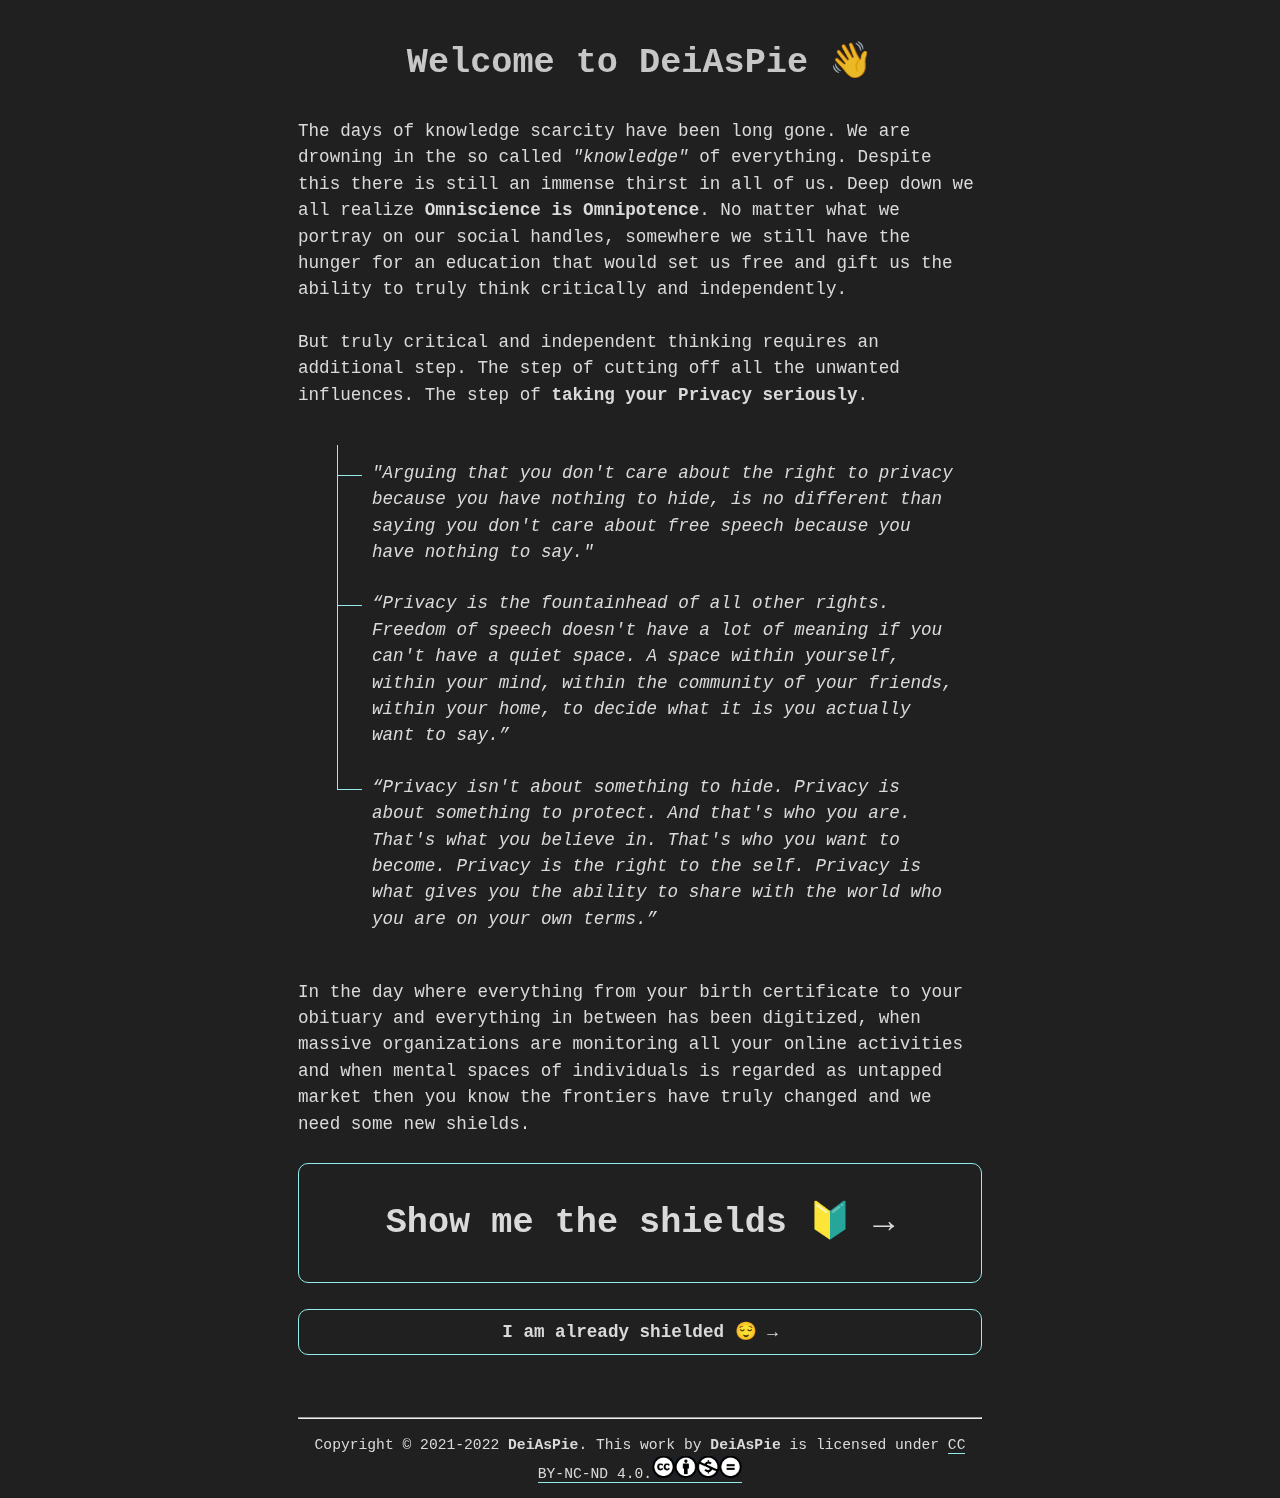
<file: index.html>
<!DOCTYPE html>
<!-- Copyright © 2021-2022 DeiAsPie. This work by DeiAsPie is licensed under CC BY-NC-ND 4.0. -->

<html lang=en>

    <head>
        <title>DeiAsPie</title>
        <meta charset="utf-8">
        <meta name="license" content="https://www.gnu.org/licenses/agpl-3.0.html">
        <meta name="viewport" content="width=device-width, initial-scale=1">
        <meta http-equiv="X-UA-Compatible" content="IE=edge">
        <link rel="stylesheet" type="text/css" href="styles.css">
        <link rel="alternate" type="application/rss+xml" title="RSS Feed" href="https://deiaspie.github.io/feed.rss">
    </head>

<body>
    
	<header class="top center sticker glassy">
    	<h1>Welcome to DeiAsPie 👋</h1>
    </header>
    
	The days of knowledge scarcity have been long gone. We are drowning in the so called <em>"knowledge"</em> of everything. Despite this there is still an immense thirst in all of us. Deep down we all realize <strong>Omniscience is Omnipotence</strong>. No matter what we portray on our social handles, somewhere we still have the hunger for an education that would set us free and gift us the ability to truly think critically and independently.
	
	<br><br>

	But truly critical and independent thinking requires an additional step. The step of cutting off all the unwanted influences. The step of <strong>taking your Privacy seriously</strong>.
	
	<section class="tree">
        <ul>
            <em>
                <li>
                    "Arguing that you don't care about the right to privacy because you have nothing to hide, is no different than saying you don't care about free speech because you have nothing to say."
                </li>
                <li>
                     “Privacy is the fountainhead of all other rights. Freedom of speech doesn't have a lot of meaning if you can't have a quiet space. A space within yourself, within your mind, within the community of your friends, within your home, to decide what it is you actually want to say.”
                </li>
                <li>
                    “Privacy isn't about something to hide. Privacy is about something to protect. And that's who you are. That's what you believe in. That's who you want to become. Privacy is the right to the self. Privacy is what gives you the ability to share with the world who you are on your own terms.”
                </li>    
            </em>
        </ul>
    </section>
	
	In the day where everything from your birth certificate to your obituary and everything in between has been digitized, when massive organizations are monitoring all your online activities and when mental spaces of individuals is regarded as untapped market then you know the frontiers have truly changed and we need some new shields.
	
	<br><br>

	<section class="center button">
			<h1>
				<a href="privacy-recommendations.html">Show me the shields 🔰 →</a>
			</h1>
	</section>

	<br>

	<section class="center button">
		<a href="catalog.html"><strong>I am already shielded 😌 →</strong></a>
	</section>
	
	<br><br>
	
    <hr>

	<footer class="bottom center">
        <small>
			<p>Copyright © 2021-2022 <strong>DeiAsPie</strong>. This work by <strong>DeiAsPie</strong> is licensed under <a href="http://creativecommons.org/licenses/by-nc-nd/4.0/?ref=chooser-v1" target="_blank">CC BY-NC-ND 4.0.<img class="small-icon" src="./resources/CC BY-NC-ND 4.0.png"></a></p>
		</small>
	</footer>

</body>

</html>
</file>
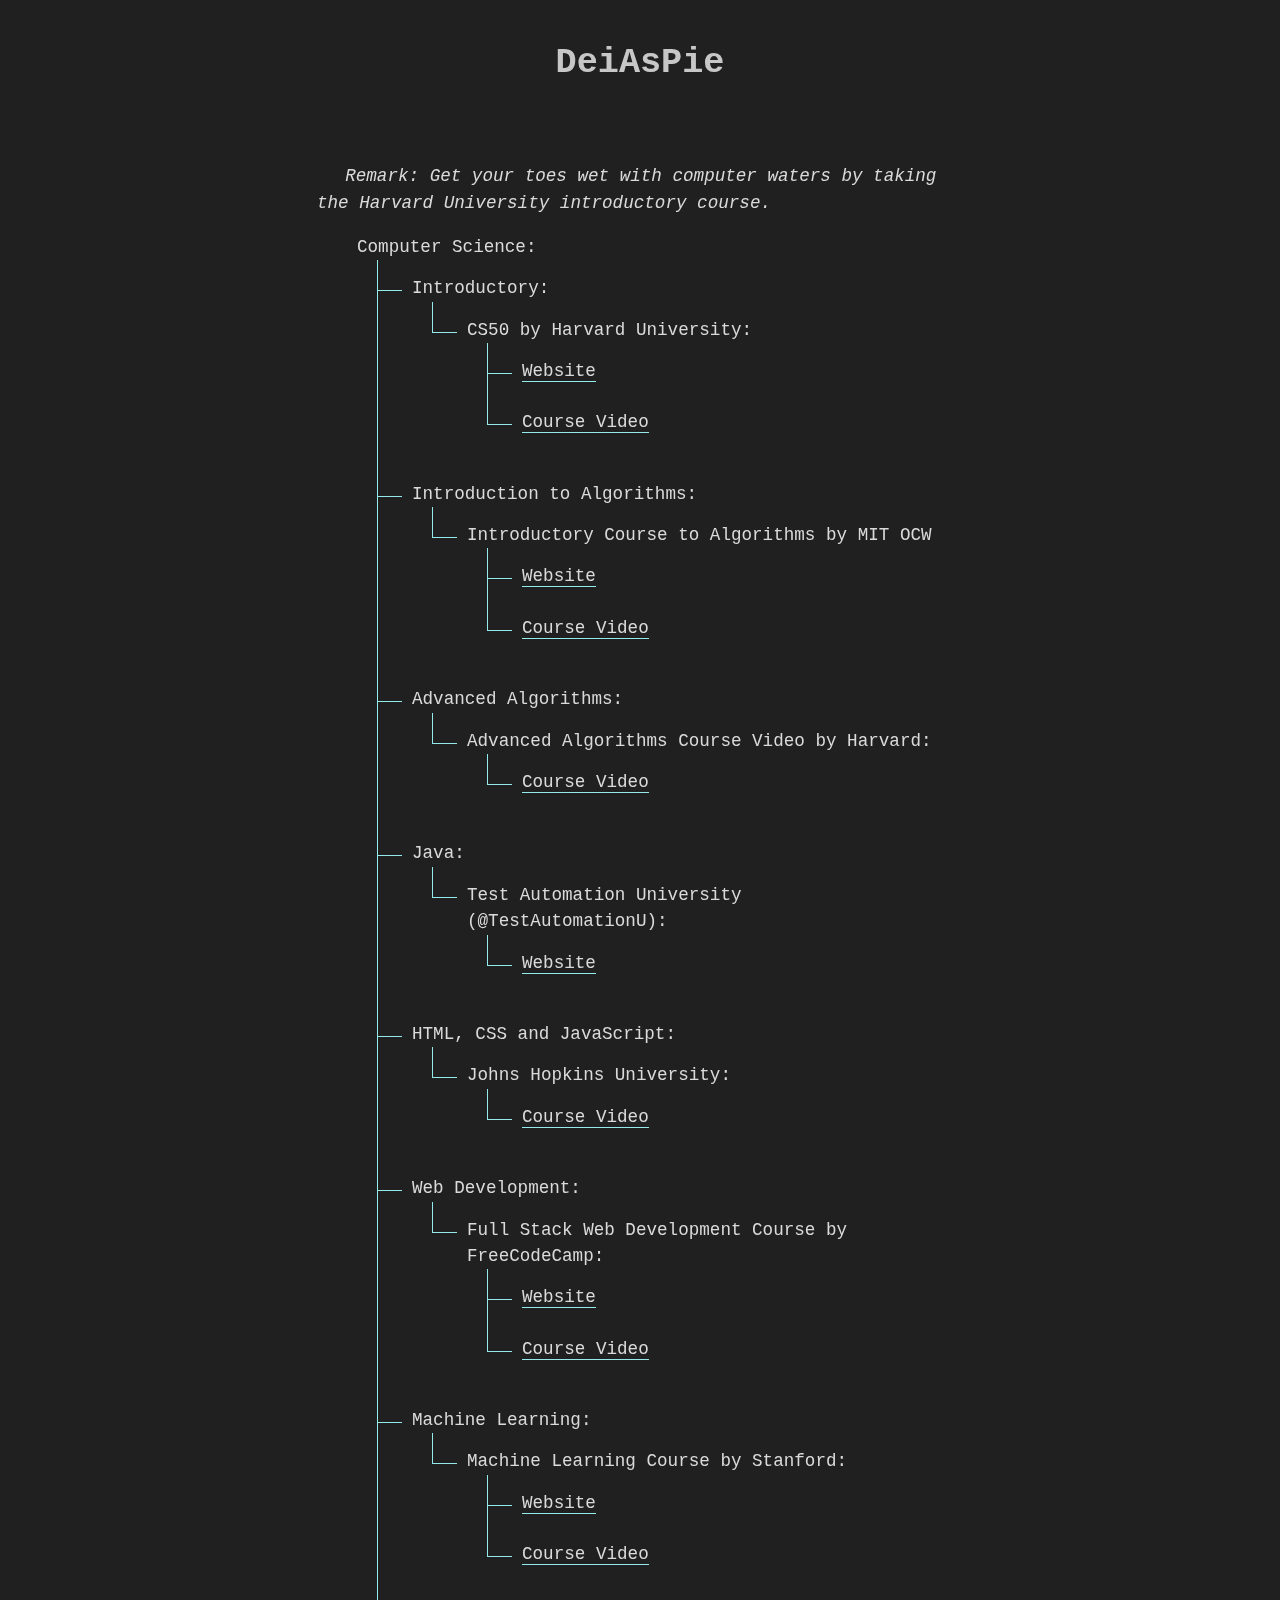
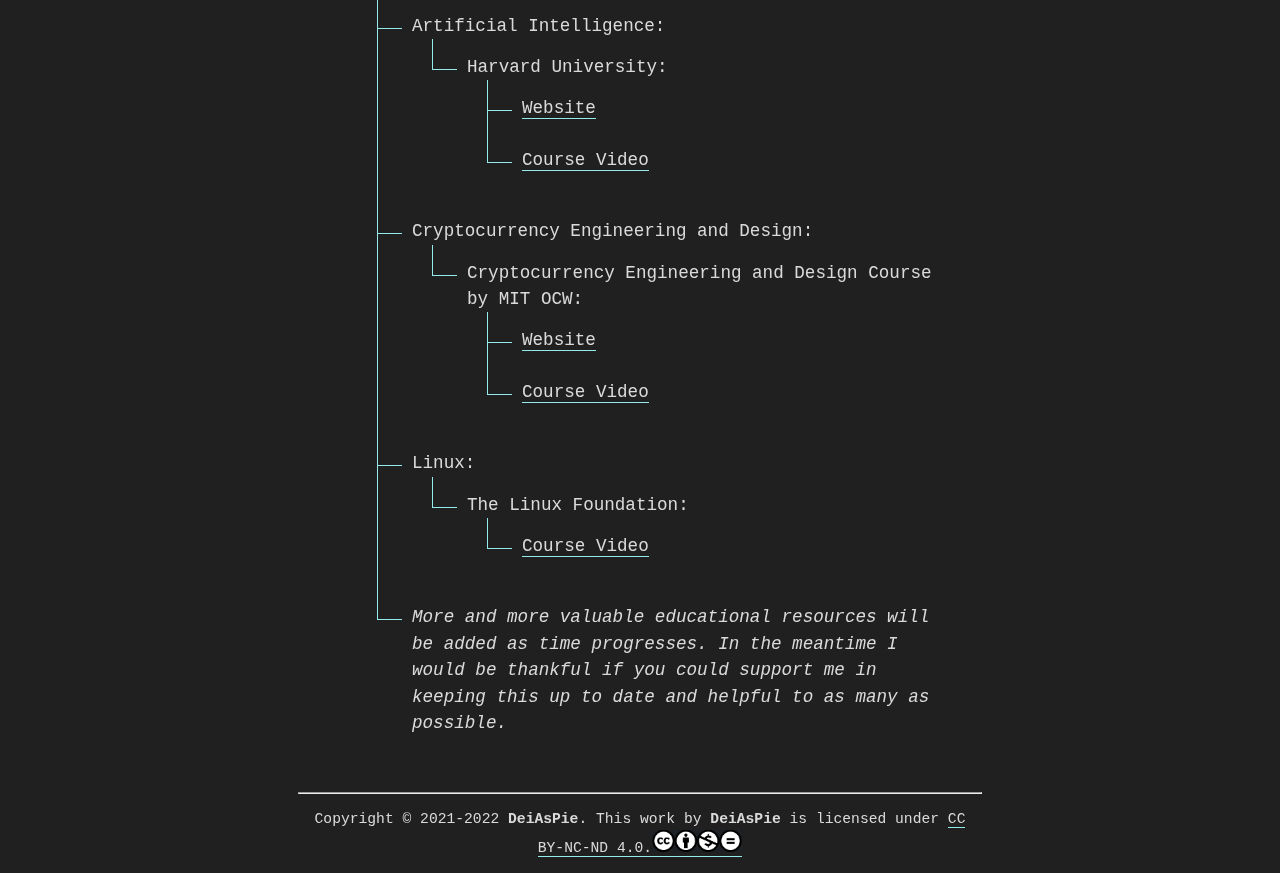
<file: catalog.html>
<!DOCTYPE html>
<!-- Copyright © 2021-2022 DeiAsPie. This work by DeiAsPie is licensed under CC BY-NC-ND 4.0. -->

<html lang="en">

    <head>
        <title>DeiAsPie</title>
        <meta charset="utf-8">
        <meta name="license" content="https://www.gnu.org/licenses/agpl-3.0.html">
        <meta name="viewport" content="width=device-width, initial-scale=1">
        <meta http-equiv="X-UA-Compatible" content="IE=edge">
        <link rel="stylesheet" type="text/css" href="styles.css">
        <link rel="alternate" type="application/rss+xml" title="RSS Feed" href="https://deiaspie.github.io/feed.rss">
    </head>

<body>

    <header class="top center sticker glassy">
        <h1>
            DeiAsPie
        </h1>
    </header>
        
    <br>

    <section class="tree">
        &emsp;
            <em>
                Remark: Get your toes wet with computer waters by taking the Harvard University introductory course.
            </em>
        <br>
        <ul>
            Computer Science:
            <ul>
                <li> Introductory:
                    <ul>
                        <li> CS50 by Harvard University:
                            <ul>
                                <li>
                                    <a href="https://cs50.harvard.edu/x/"> Website </a>
                                </li>
                                <li>
                                    <a href="https://redirect.invidious.io/watch?v=YoXxevp1WRQ&list=PLhQjrBD2T382_R182iC2gNZI9HzWFMC_8">Course Video</a>
                                </li>
                            </ul>
                        </li>
                    </ul> 
                </li>
                <li> Introduction to Algorithms:
                    <ul>
                        <li> Introductory Course to Algorithms by MIT OCW
                            <ul>
                                <li>
                                    <a href="https://ocw.mit.edu/courses/electrical-engineering-and-computer-science/6-006-introduction-to-algorithms-fall-2011/"> Website </a>
                                </li>
                                <li>
                                    <a href=https://redirect.invidious.io/playlist?list=PLUl4u3cNGP61Oq3tWYp6V_F-5jb5L2iHb /> Course Video </a>
                                </li>
                            </ul>
                        </li>
                    </ul>
                </li>
                <li> Advanced Algorithms:
                    <ul>
                        <li> Advanced Algorithms Course Video by Harvard:
                            <ul>
                                <li>
                                    <a href= https://redirect.invidious.io/playlist?list=PL2SOU6wwxB0uP4rJgf5ayhHWgw7akUWSf > Course Video </a>
                                </li>
                            </ul>
                        </li>
                    </ul> 
                </li>
                <li> Java:
                    <ul>
                        <li> Test Automation University (@TestAutomationU):
                            <ul>
                                <li>
                                    <a href="https://testautomationu.applitools.com/java-programming-course/"> Website </a>
                                </li>
                            </ul>
                        </li>
                    </ul> 
                </li>
                <li> HTML, CSS and JavaScript:
                    <ul>
                        <li> Johns Hopkins University:
                            <ul>
                                <li>
                                    <a href="https://www.coursera.org/learn/html-css-javascript-for-web-developers">Course Video</a>
                                </li>
                            </ul>
                        </li>
                    </ul> 
                </li>
                <li> Web Development:
                    <ul>
                        <li> Full Stack Web Development Course by FreeCodeCamp:
                            <ul>
                                <li>
                                    <a href="https://www.freecodecamp.org/news/become-a-full-stack-developer-with-svelte/"> Website </a>
                                </li>
                                <li>
                                    <a href="https://redirect.invidious.io/watch?v=OUzaUJ3gEug">Course Video</a>
                                </li>
                            </ul>
                        </li>
                    </ul> 
                </li>
                <li> Machine Learning:
                    <ul>
                        <li> Machine Learning Course by Stanford:
                            <ul>
                                <li>
                                    <a href="https://cs229.stanford.edu/syllabus-autumn2018.html"> Website </a>
                                </li>
                                <li>
                                    <a href="https://redirect.invidious.io/playlist?list=PLoROMvodv4rMiGQp3WXShtMGgzqpfVfbU">Course Video</a>
                                </li>
                            </ul>
                        </li>
                    </ul> 
                </li>
                <li> Artificial Intelligence:
                    <ul>
                        <li> Harvard University:
                            <ul>
                                <li>
                                    <a href="https://online-learning.harvard.edu/course/cs50s-introduction-artificial-intelligence-python"> Website </a>
                                </li>
                                <li>
                                    <a href="https://www.edx.org/course/cs50s-introduction-to-artificial-intelligence-with-python">Course Video</a>
                                </li>
                            </ul>
                        </li>
                    </ul> 
                </li>   
                <li> Cryptocurrency Engineering and Design:
                    <ul>
                        <li> Cryptocurrency Engineering and Design Course by MIT OCW:
                            <ul>
                                <li>
                                    <a href="https://ocw.mit.edu/courses/media-arts-and-sciences/mas-s62-cryptocurrency-engineering-and-design-spring-2018/"> Website </a>
                                </li>
                                <li>
                                    <a href="https://redirect.invidious.io/playlist?list=PLUl4u3cNGP61KHzhg3JIJdK08JLSlcLId">Course Video</a>
                                </li>
                            </ul>
                        </li>
                    </ul> 
                </li>
                <li> Linux:
                    <ul>
                        <li> The Linux Foundation:
                            <ul>
                                <li>
                                    <a href="https://www.edx.org/course/introduction-to-linux">Course Video</a>
                                </li>
                            </ul>
                        </li>
                    </ul> 
                </li>
                <li>
                    <em>
                        More and more valuable educational resources will be added as time progresses. In the meantime I would be thankful if you could support me in keeping this up to date and helpful to as many as possible.
                    </em>
                </li>
            </ul>
        </ul>    
    </section>  
    	
    <hr>

    <footer class="bottom center">
        <small>
			<p>Copyright © 2021-2022 <strong>DeiAsPie</strong>. This work by <strong>DeiAsPie</strong> is licensed under <a href="http://creativecommons.org/licenses/by-nc-nd/4.0/?ref=chooser-v1" target="_blank">CC BY-NC-ND 4.0.<img class="small-icon" src="./resources/CC BY-NC-ND 4.0.png"></a></p>
		</small>
	</footer>

</body>
</html>
</file>
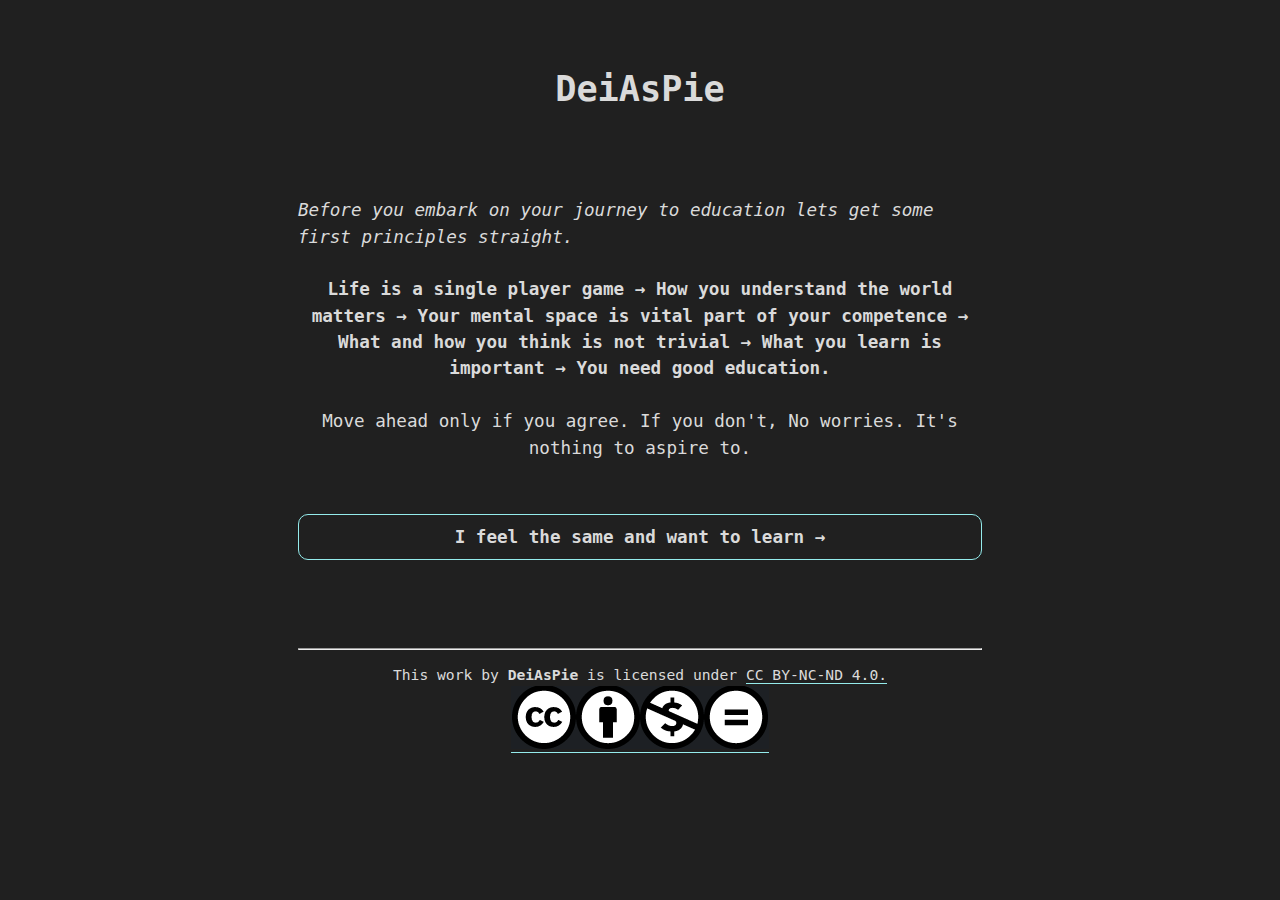
<file: first-priciple.html>
<!DOCTYPE html>
<html lang="en">

    <head>
        <title>DeiAsPie</title>
        <meta charset="utf-8">
        <meta name="license" content="https://www.gnu.org/licenses/agpl-3.0.html">
        <meta name="viewport" content="width=device-width, initial-scale=1">
        <meta http-equiv="X-UA-Compatible" content="IE=edge">
        <link rel="stylesheet" type="text/css" href="styles.css">
        <link rel="alternate" type="application/rss+xml" title="RSS Feed" href="https://deiaspie.github.io/feed.rss">
    </head>

<body>

    <br>
        
    <h1 class="top center sticker">
        DeiAsPie
    </h1>
    
    <br><br>
    
    <em>
        Before you embark on your journey to education lets get some first principles straight.
    </em>
    
    <br><br>

    <section class="center">
        <strong>
            Life is a single player game →
            How you understand the world matters →
            Your mental space is vital part of your competence →
            What and how you think is not trivial →
            What you learn is important → 
            You need good education. 
        </strong>
                                
        <br><br>
            Move ahead only if you agree. If you don't, No worries. It's nothing to aspire to.
        <br><br><br>
    
        <section class="button">
            <a href="second-priciple.html"><strong>I feel the same and want to learn →</strong></a>
        </section>
    </section>

    <br><br><br>
    	
    <hr>

    <footer class="bottom center">
        <small>
			<p> This work by <strong>DeiAsPie</strong> is licensed under <a href="http://creativecommons.org/licenses/by-nc-nd/4.0/?ref=chooser-v1" target="_blank">CC BY-NC-ND 4.0.<img src="./resources/CC BY-NC-ND 4.0.png"></a></p>
		</small>
	</footer>

</body>
</html>
</file>
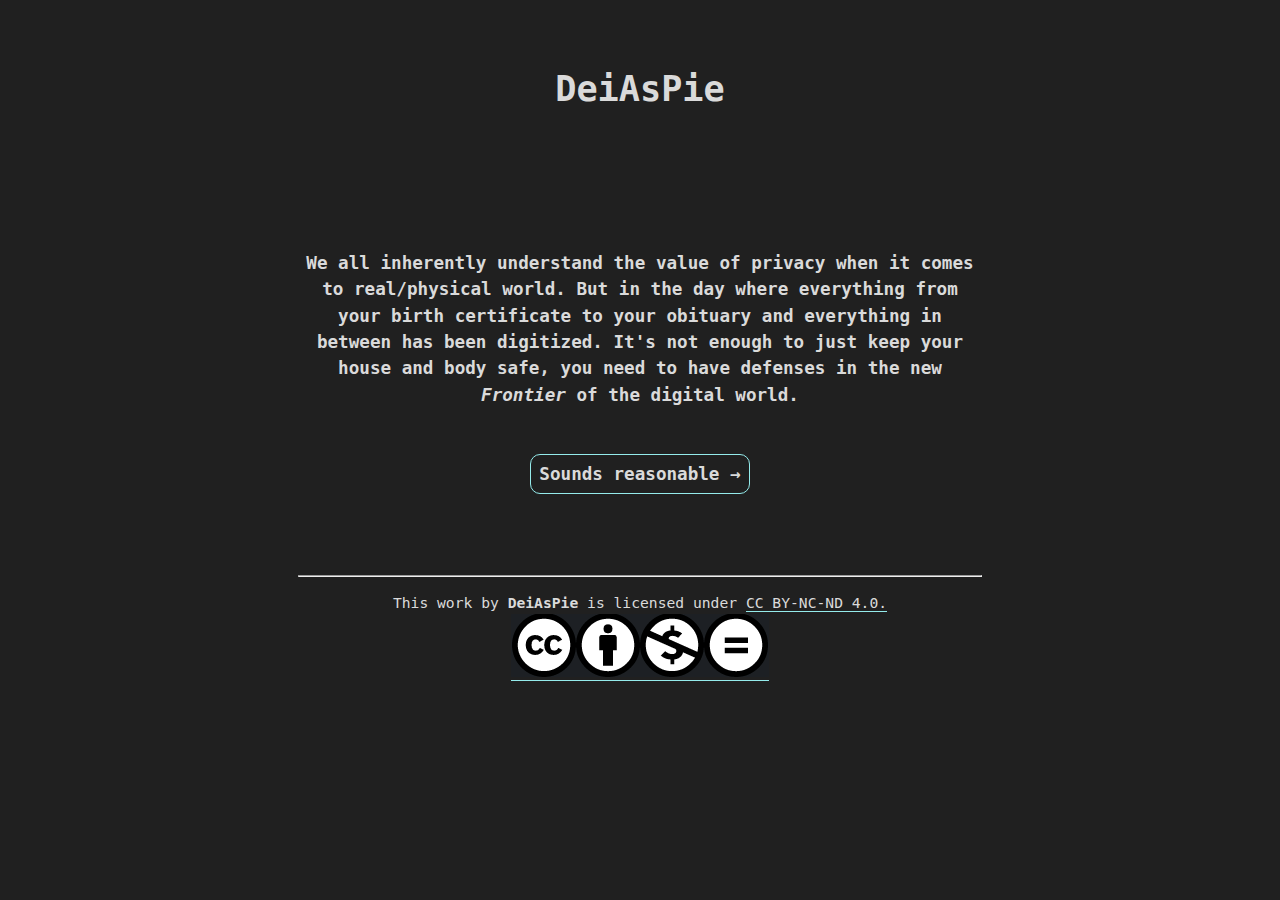
<file: frontier.html>
<!DOCTYPE html>
<html lang="en">

    <head>
        <title>DeiAsPie</title>
        <meta charset="utf-8">
        <meta name="license" content="https://www.gnu.org/licenses/agpl-3.0.html">
        <meta name="viewport" content="width=device-width, initial-scale=1">
        <meta http-equiv="X-UA-Compatible" content="IE=edge">
        <link rel="stylesheet" type="text/css" href="styles.css">
        <link rel="alternate" type="application/rss+xml" title="RSS Feed" href="https://deiaspie.github.io/feed.rss">
    </head>

<body>

    <br>
    
    <h1 class="top center sticker">
        DeiAsPie
    </h1>
    
    <br>

    <section class="center">
        <br><br><br>
        
        <strong>
            We all inherently understand the value of privacy when it comes to real/physical world. But in the day where everything from your birth certificate to your obituary and everything in between has been digitized. It's not enough to just keep your house and body safe, you need to have defenses in the new <em>Frontier</em> of the digital world. 
        </strong>
                               
        <br><br><br>

        <a class="button" href="privacy-recommendations.html">
            <strong>
                Sounds reasonable →
            </strong>
        </a>
    
    </section>    
                
    <br><br><br>
    	
    <hr>

    <footer class="bottom center">
        <small>
			<p> This work by <strong>DeiAsPie</strong> is licensed under <a href="http://creativecommons.org/licenses/by-nc-nd/4.0/?ref=chooser-v1" target="_blank">CC BY-NC-ND 4.0.<img src="./resources/CC BY-NC-ND 4.0.png"></a></p>
		</small>
	</footer>

</body>
</html>
</file>
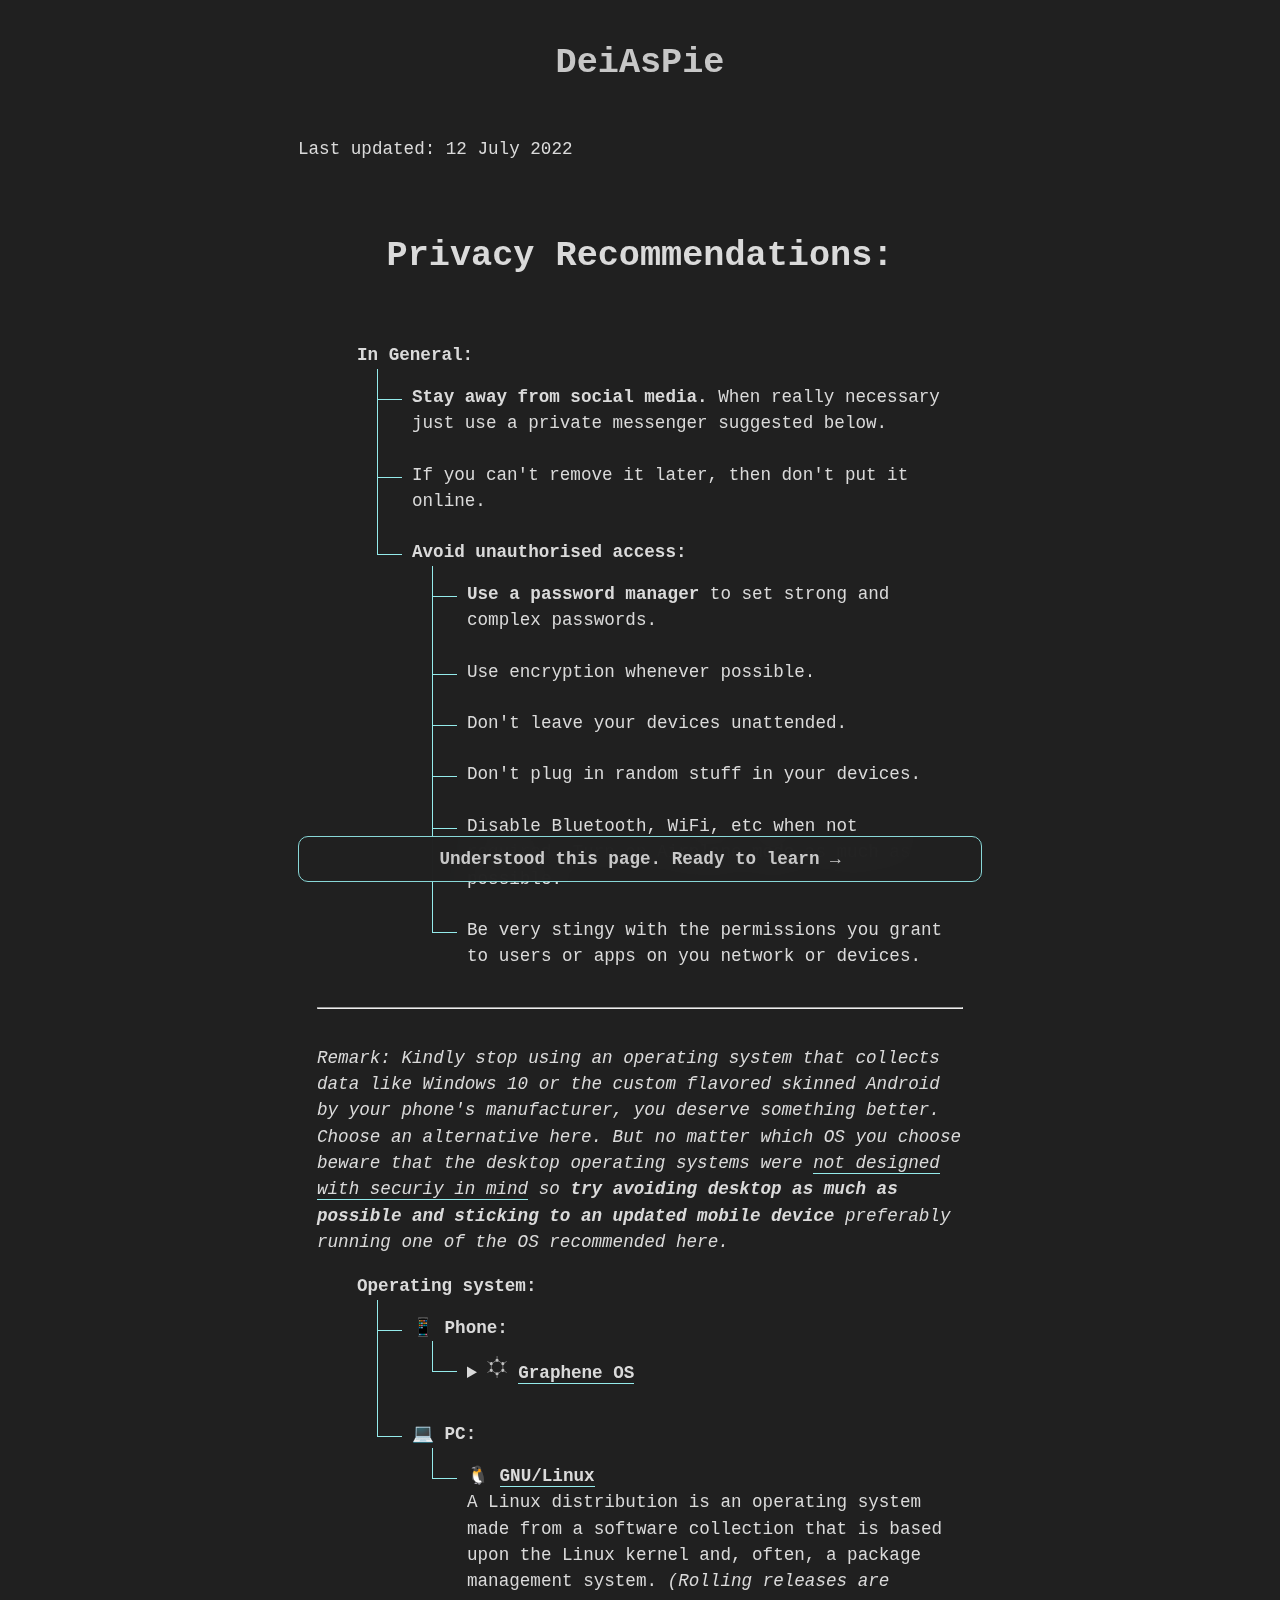
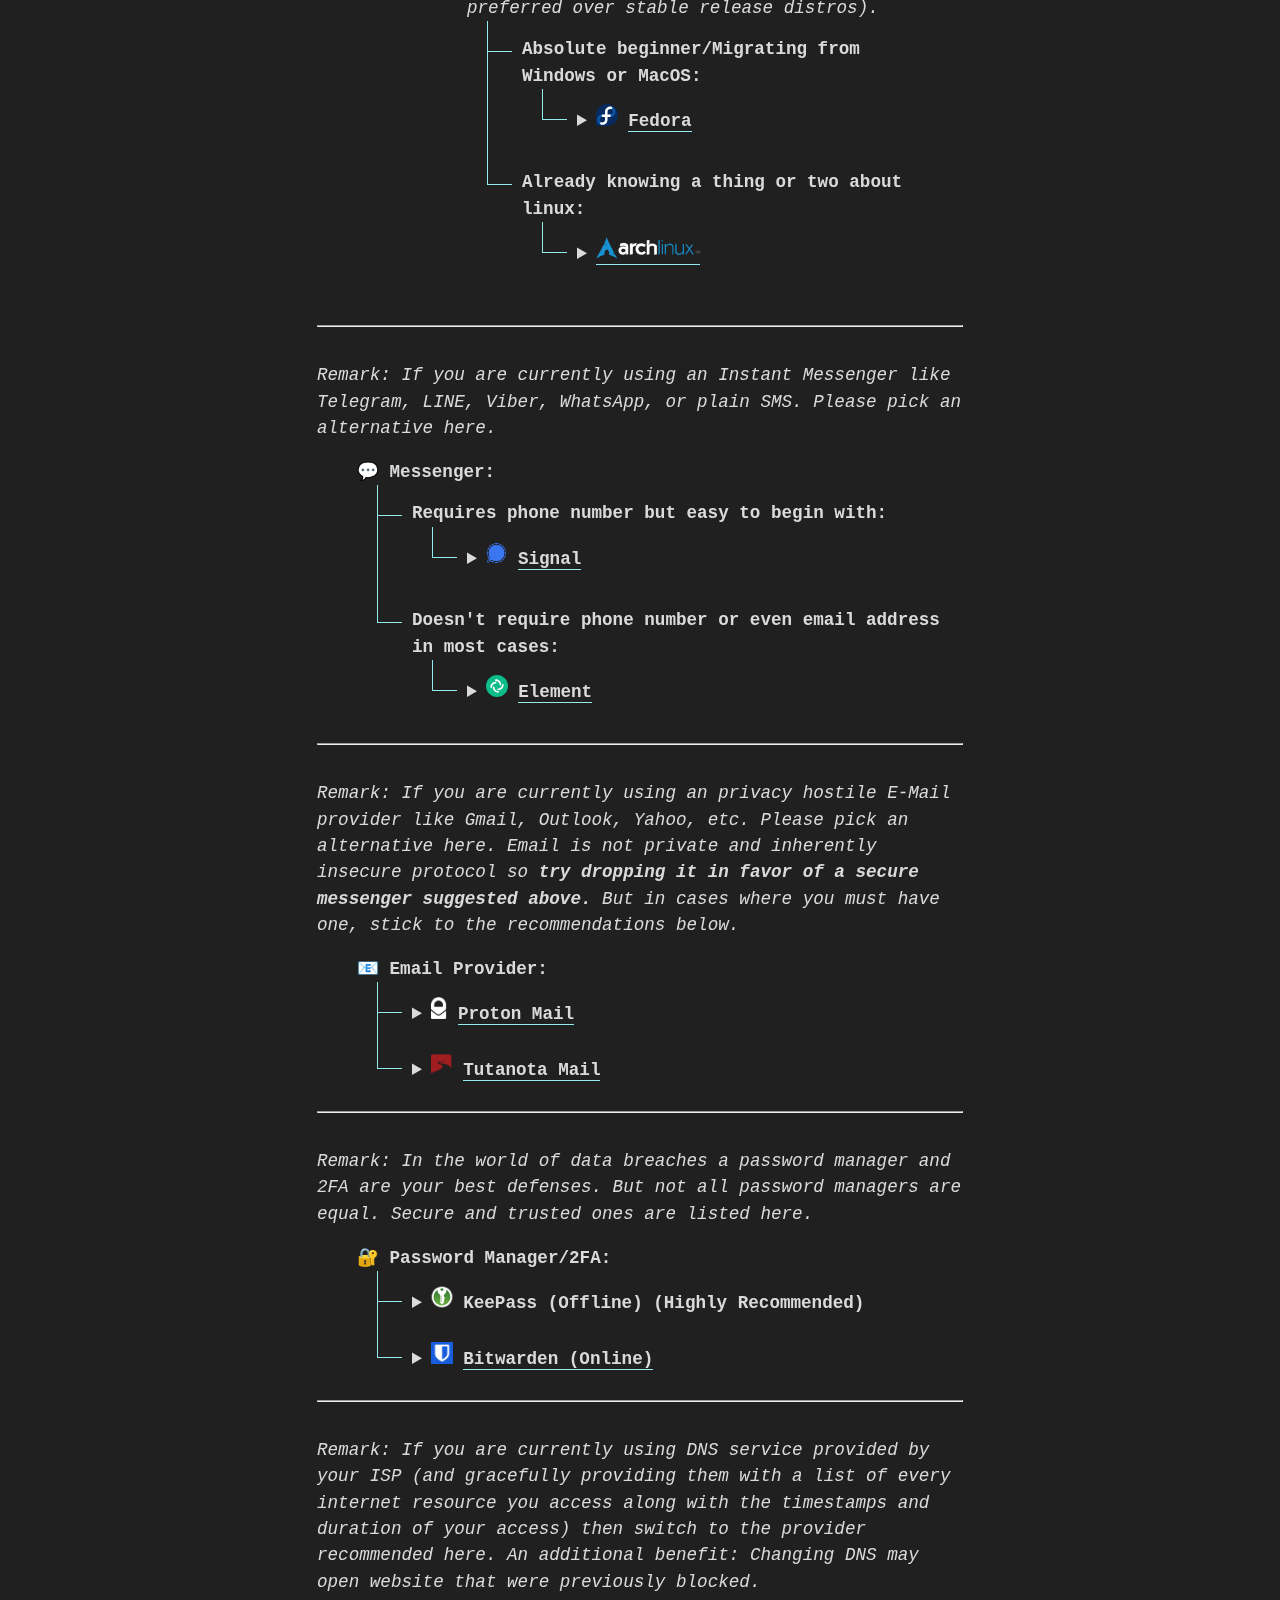
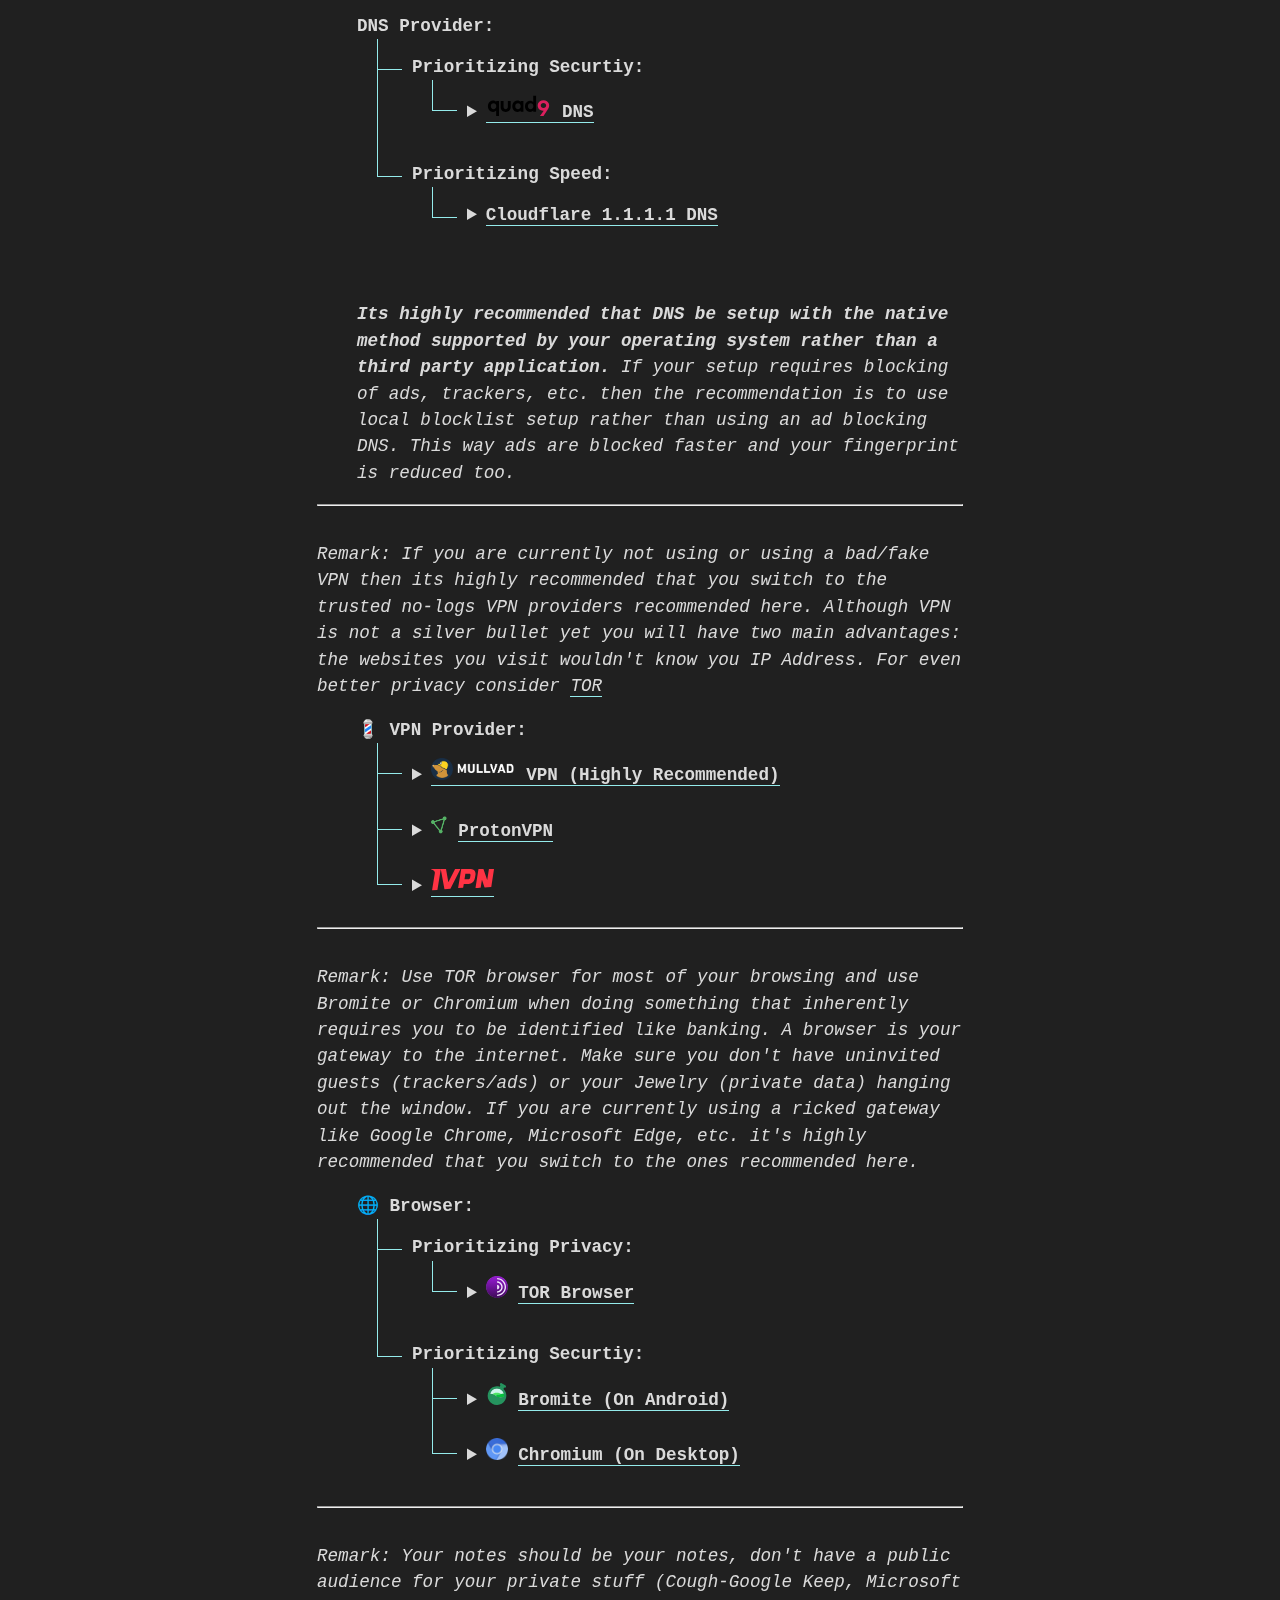
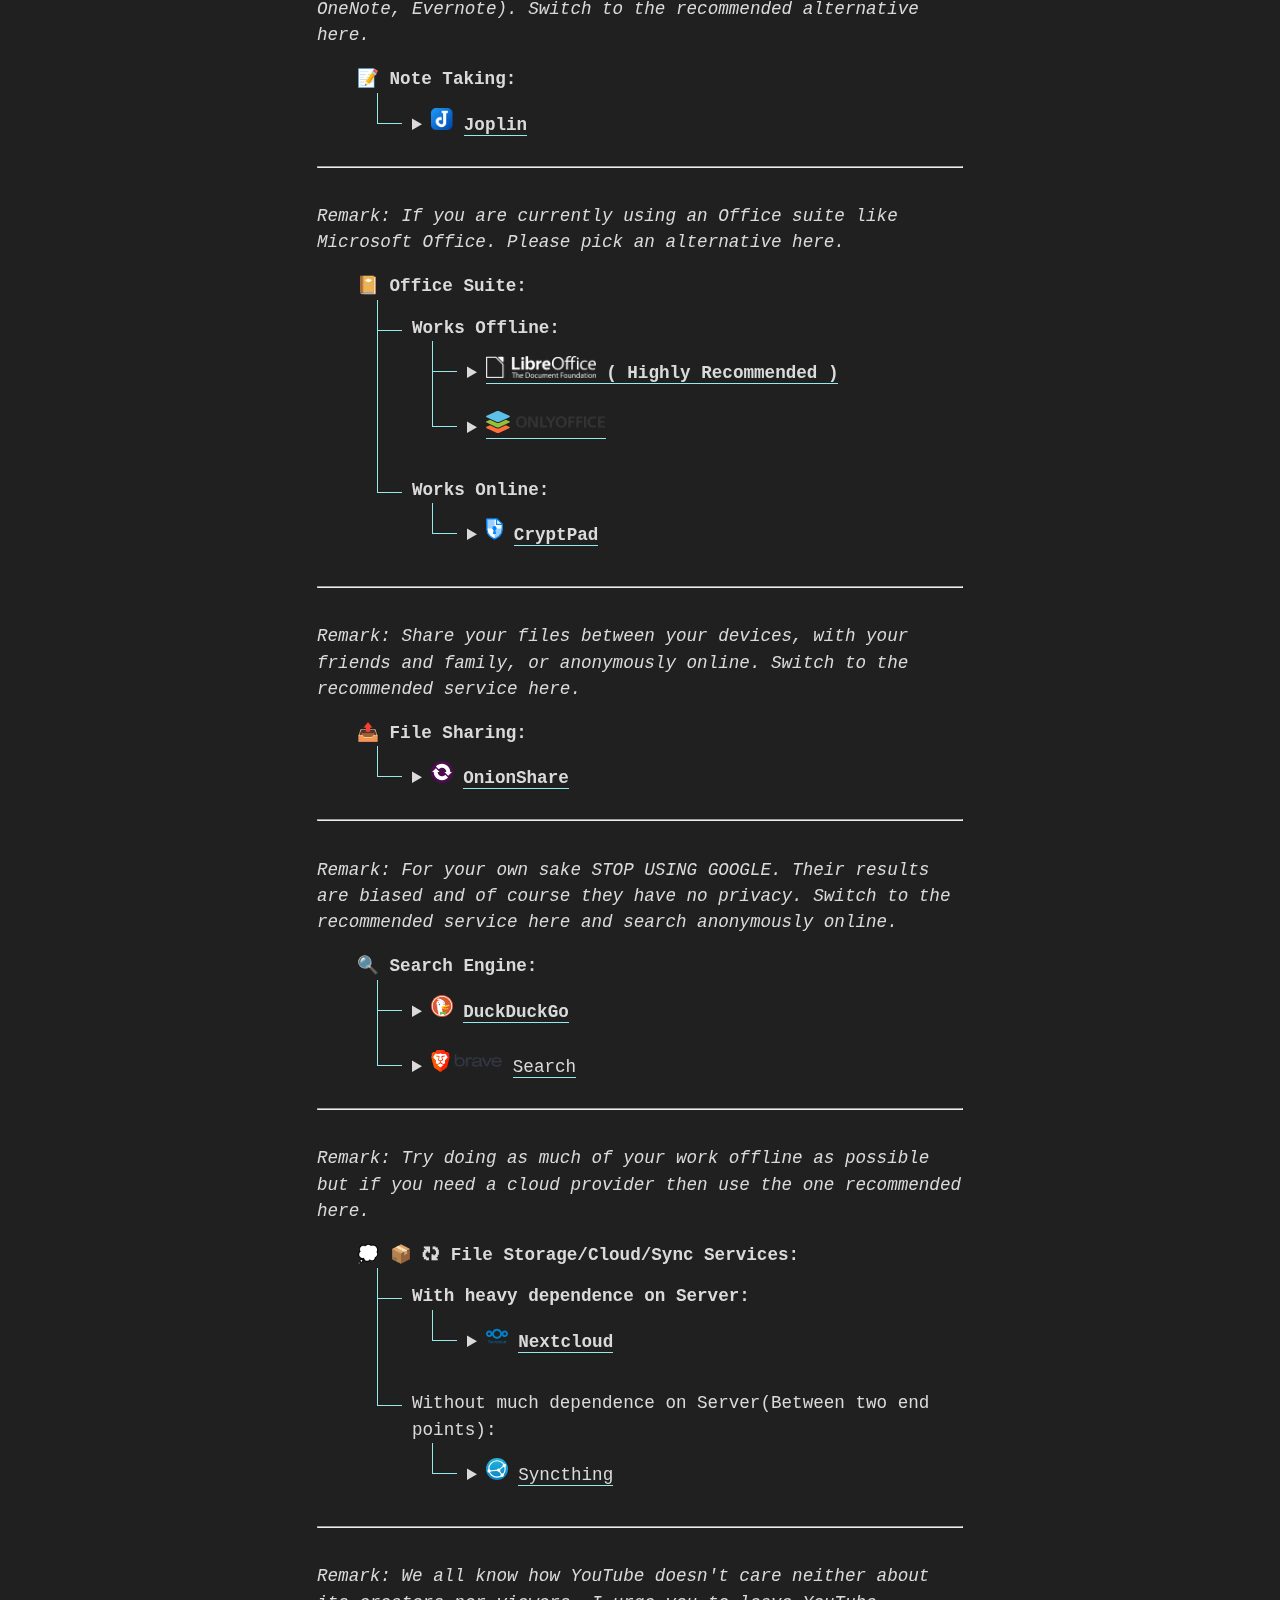
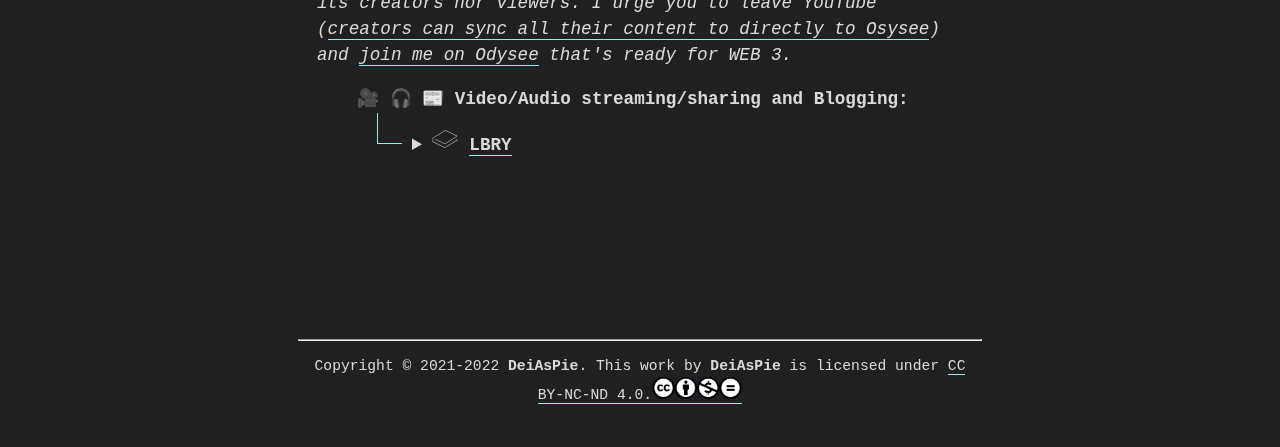
<file: privacy-recommendations.html>
<!DOCTYPE html>
<!-- Copyright © 2021-2022 DeiAsPie. This work by DeiAsPie is licensed under CC BY-NC-ND 4.0. -->

<html>

    <head>
        <link rel="stylesheet" type="text/css" href="styles.css">
    </head>

<body>

    <header class="top center sticker glassy">
        <h1>
            DeiAsPie
        </h1>
    </header>    

    <p>Last updated: 12 July 2022</p>

    <br>

    <h1 class="center">
        Privacy Recommendations:
    </h1>

    <div class="tree">
        <ul>
            <strong>In General:</strong>
            <ul>
                <li><strong>Stay away from social media.</strong> When really necessary just use a private messenger suggested below.</li>
                <li>If you can't remove it later, then don't put it online.</li>
                <li><strong>Avoid unauthorised access:
                    <ul>
                        <li>Use a password manager</strong> to set strong and complex passwords.</li>
                        <li>Use encryption whenever possible.</li>
                        <li>Don't leave your devices unattended.</li>
                        <li>Don't plug in random stuff in your devices.</li>
                        <li>Disable Bluetooth, WiFi, etc when not required. Turn on Airplane mode as much as possible.</li>
                        <li>Be very stingy with the permissions you grant to users or apps on you network or devices.</li>
                    </ul> 
                </li>
            </ul>
        </ul>
        
        <hr>
        <br>

        <em>
            Remark: Kindly stop using an operating system that collects data like Windows 10 or the custom flavored skinned Android by your phone's manufacturer, you deserve something better. Choose an alternative here. But no matter which OS you choose beware that the desktop operating systems were <a href="https://blog.cryptographyengineering.com/2017/03/05/secure-computing-for-journalists/">not designed with securiy in mind</a> so <strong>try avoiding desktop as much as possible and sticking to an updated mobile device</strong> preferably running one of the OS recommended here.
        </em>
        
        <br>
        <ul>
            <strong>Operating system:
            <ul>
                <li>
                    📱 Phone:
                    <ul>
                        <li>
                            <details>
                                <summary>
                                    <img class="inverted small-icon" src="./resources/grapheneos.svg" alt="[grapheneos logo]"> <a href=https://grapheneos.org />Graphene OS</a></strong> 
                                </summary>
                                GrapheneOS is the best choice when it comes to privacy and security. GrapheneOS is a privacy and security focused mobile OS with Android app compatibility developed as a non-profit open source project. It's focused on the research and development of privacy and security technology including substantial improvements to sandboxing, exploit mitigations and the permission model. It recently added the support for <u>sandboxed play services</u>.
                            </details>
                        </li>
                    </ul>
                </li>
                <li>
                    <strong>💻 PC: 
                    <ul>
                        <li>
                            🐧 <a href=https://distrowatch.com/dwres.php?resource=major />GNU/Linux</a></strong>
                            <br>A Linux distribution is an operating system made from a software collection that is based upon the Linux kernel and, often, a package management system. <em>(Rolling releases are preferred over stable release distros).</em>
                            <ul>
                                <li><strong>Absolute beginner/Migrating from Windows or MacOS:
                                    <ul>
                                        <li>
                                            <details>
                                                <summary>
                                                    <img class="small-icon" src="./resources/fedora.svg" alt="[popos logo]"> <a href="https://getfedora.org/">Fedora</strong></a>
                                                </summary>
                                                Fedora is an operating system developed as a community project and sponsored by <a href="https://www.redhat.com/">Red Hat</a> (a subsidiary of IBM). It prefers <a href="https://www.flatpak.org/">flatpak</a> as a dominant pakaging style. It follows a semi-rolling release cycle. Each Fedora release is supported for one year, with a new version released every 6 months. <em>It tends to be very up to date both in terms of applications and the Linux kernel itself.</em> If you are worried that you many unintentionally break your system then have a look at <a href="https://silverblue.fedoraproject.org/">Fedora Silverblue</a> (uses GNOME) or <a href="https://kinoite.fedoraproject.org/">Fedora Kinoite</a> (uses KDE). Both of which are immutable variants of Fedora with a strong focus on container workflows.
                                            </details>
                                        </li>
                                    </ul>
                                </li>
                                <li><strong>Already knowing a thing or two about linux:
                                    <ul>
                                        <li>
                                            <details>
                                                <summary>
                                                    <a href="https://archlinux.org/"><img class="small-icon" src="./resources/archlinux.png" alt="[archlinux logo]"></strong></a>
                                                </summary>
                                                Arch Linux is an independently developed, x86-64 general purpose GNU/Linux distribution versatile enough to suit any role. Development focuses on simplicity, minimalism, and code elegance. Arch is installed as a minimal base system, configured by the user upon which their own ideal environment is assembled by installing only what is required or desired for their unique purposes. GUI configuration utilities are not officially provided, and most system configuration is performed from the shell by editing simple text files. Arch strives to stay bleeding edge, and typically offers the latest stable versions of most software.
                                            </details>
                                            
                                        </li>
                                    </ul>
                                </li>
                            </ul>
                        </li>
                    </ul>
                </li>
            </ul>
        </ul>
        <hr>
        <br>
                <em>
                    Remark: If you are currently using an Instant Messenger like Telegram, LINE, Viber, WhatsApp, or plain SMS. Please pick an alternative here.
                </em>
            
        <br>
        
        <ul>
            <strong>💬 Messenger:
            <ul>
                <li>
                    Requires phone number but easy to begin with:
                    <ul>
                        <li>
                            <details>
                                <summary>
                                    <img class="small-icon" src="./resources/signal.png" alt="[signal logo]"> <a href=https://www.signal.org />Signal</a></strong>
                                </summary>
                                Signal is a mobile app developed by Signal Messenger LLC. Supported by <u>a 501c3 nonprofit organisation</u>. The app provides instant messaging, as well as voice and video calling. All communications are E2EE unless you choose to send as SMS. Its protocol is the gold standard for encryption and also been <a href="https://eprint.iacr.org/2016/1013.pdf"> independently audited.</a> They recently added the ability to have <u>video call with up to 40 people.</u>
                            </details>
                        </li>
                    </ul>
                </li>
                <li>
                    <strong> Doesn't require phone number or even email address in most cases: 
                    <ul>
                        <li>
                            <details>
                                <summary>
                                    <img class="small-icon" src="./resources/element.svg" alt="[element logo]"> <a href="https://element.io/">Element</a></strong>  
                                </summary>
                                Element is the best client for the Matrix network. The Matrix open standard is an open-source audited standard for secure, decentralized, real-time communication. Most other services can be bridged to it giving you a single place to get and send all your messages.
                            </details>
                        </li>
                    </ul>
                </li>
            </ul>
        </ul>
        <hr>
        <br>
           
                <em>
                    Remark: If you are currently using an privacy hostile E-Mail provider like Gmail, Outlook, Yahoo, etc. Please pick an alternative here. Email is not private and inherently insecure protocol so <strong>try dropping it in favor of a secure messenger suggested above.</strong> But in cases where you must have one, stick to the recommendations below.
                </em>
            
        <br>
        
        <ul><strong>
            📧 Email Provider:
            <ul>
                <li>
                    <details>
                        <summary>
                            <img class="small-icon" src="./resources/protonmail.png" alt="[protonmail logo]"> <a href=https://protonmail.com />Proton Mail</a></strong> 
                        </summary>
                        ProtonMail is an email service with a focus on privacy, encryption, security, and ease of use. They have been in operation since 2013. ProtonMail is based in Genève, Switzerland. Accounts start with 500 MB storage with their free plan. They offer aliases too.    
                    </details>
                </li>
                <li>
                    <details>
                        <summary>
                            <strong>
                                <img class="small-icon" src="./resources/tutanota.png" alt="[tutanota logo]"> <a href=https://tutanota.com />Tutanota Mail</a>
                            </strong>
                        </summary>
                        Tutanota is an email service with a focus on security and privacy through the use of encryption. Tutanota has been in operation since 2011 and is based in Hanover, Germany. Accounts start with 1GB storage with their free plan.
                    </details>                   
                </li>
            </ul>
        </ul>
        <hr>
        <br>
            
                <em>
                    Remark: In the world of data breaches a password manager and 2FA are your best defenses. But not all password managers are equal. Secure and trusted ones are listed here.
                </em>
            
        <br>
        <ul><strong>
            🔐 Password Manager/2FA:
            <ul>
                <li>
                    <details>
                        <summary>
                            <img class="small-icon" src="./resources/keepassxc.svg" alt="[keepassxc logo]"> KeePass (Offline) (Highly Recommended)</strong> 
                        </summary>
                        KeePass is a free open source password manager. Passwords can be stored in an encrypted database on your device, which can be unlocked with one master key. Along with that KeePass can also be used for 2FA too.<br><br>
                        <a href=https://www.keepassdx.com /> KeePass (Android)</a>&emsp;<a href=https://keepassxc.org /> KeePass (Desktop)</a><br><br>
                    </details>
                </li>
                <li>
                    <details>
                        <summary>
                            <strong>
                                <img class="small-icon" src="./resources/bitwarden.png" alt="[bitwarden logo]"> <a href=https://bitwarden.com /> Bitwarden (Online)</a>
                            </strong>
                        </summary>
                        Bitwarden is among the easiest and safest solutions to store all of your logins and passwords while conveniently keeping them synced between all of your devices. If you don't want to use the Bitwarden cloud, you can easily host your own Bitwarden server.
                    </details>
                </li>
            </ul>
        </ul>
        <hr>
        <br>
            
                <em>
                    Remark: If you are currently using DNS service provided by your ISP (and gracefully providing them with a list of every internet resource you access along with the timestamps and duration of your access) then switch to the provider recommended here. An additional benefit: Changing DNS may open website that were previously blocked.
                </em>
            
        <br>
        <ul><strong>
            DNS Provider:
            <ul>
                <li> 
                    Prioritizing Securtiy:
                    <ul> 
                        <li>
                            <details>
                                <summary>
                                    <a href="https://www.quad9.net/service/service-addresses-and-features/"><img class="small-icon" src="./resources/Quad9.svg" alt="[Quad9 dns logo]"> DNS</a></strong> 
                                </summary>
                                Quad9 is a free service that replaces your default ISP or enterprise Domain Name Server (DNS) configuration. They have a strict zero logging policy offering DNS over HTTPS (DoH) and DNS over TLS (DoT), with QNAME minimization. Quad9 is operated by the Quad9 Foundation, a Swiss public-benefit, not-for-profit foundation with the purpose of improving the privacy and cybersecurity of Internet users, headquartered in Zurich. It is the <em>only global public resolver which is operated not-for-profit, in the public benefit</em>. Quad9 is entirely subject to <em>Swiss privacy law</em>, and the Swiss government extends that protection of law to Quad9's users throughout the world, regardless of citizenship or country of residence. Quad9 is currently the <em>only global recursive resolver which is not subject to United States law</em>.
                            </details>
                        </li>
                    </ul>
                </li>
                <li><strong> Prioritizing Speed:
                    <ul>
                        <li>
                            <details>
                                <summary>
                                    <a href="https://developers.cloudflare.com/1.1.1.1/setup/">Cloudflare 1.1.1.1 DNS</a></strong> 
                                </summary>
                                1.1.1.1 is Cloudflare’s public DNS resolver. It offers a fast and private way to browse the Internet. DNS resolvers translate domains like cloudflare.com into the IP addresses necessary to reach the website (like 104.16.123.96). The 1.1.1.1 resolver service does not log personal data, and the bulk of the limited non-personally identifiable query data is <a href="https://developers.cloudflare.com/1.1.1.1/privacy/public-dns-resolver/">stored only for 25 hours.</a> 1.1.1.1 does not sell user data to advertisers. Cloudflare’s service is popular and fast and thus giving both speed and reduced fingerprint.
                            </details>
                        </li>
                    </ul>
                </li>
            </ul>
            <br><br><em><strong>Its highly recommended that DNS be setup with the native method supported by your operating system rather than a third party application.</strong> If your setup requires blocking of ads, trackers, etc. then the recommendation is to use local blocklist setup rather than using an ad blocking DNS. This way ads are blocked faster and your fingerprint is reduced too.</em>
        </ul>
        <hr>
        <br>
            
                <em>
                    Remark: If you are currently not using or using a bad/fake VPN then its highly recommended that you switch to the trusted no-logs VPN providers recommended here. Although VPN is not a silver bullet yet you will have two main advantages: the websites you visit wouldn't know you IP Address. For even better privacy consider <a href="https://www.torproject.org/">TOR</a>
                </em>
            
        <br>
        <ul><strong>
            💈 VPN Provider:
            <ul>
                <li>
                    <details>
                        <summary>
                            <a href=https://mullvad.net/en /><img class="small-icon" src="./resources/mullvad.png" alt="[mullvad vpn logo]"> VPN (Highly Recommended)</a></strong>
                        </summary>
                        Mullvad is a fast and inexpensive VPN with a serious focus on transparency and security. They have been in operation since 2009. Mullvad is based in Sweden and <u>does not have a free trial. They accept Bitcoin, cash, bank wire, credit card, PayPal, and Swish.</u>
                    </details>
                </li>
                <li>
                    <details>
                        <summary>
                            <strong>
                                <img class="small-icon" src="./resources/protonvpn.png" alt="[protonvpn logo]"> <a href=https://protonvpn.com />ProtonVPN</a> 
                            </strong>
                        </summary>
                        ProtonVPN has been in operation since 2016. ProtonVPN is based in Switzerland and offers a limited free pricing tier, as well as premium options.    
                    </details>
                </li>
                <li>
                    <details>
                        <summary>
                            <strong>
                                <a href=https://www.ivpn.net /><img class="small-icon" src="./resources/ivpn.svg" alt="[ivpn logo]"></a> 
                            </strong>
                        </summary>
                        IVPN is a VPN service offered by Privatus Limited based in Gibraltar. Privatus Limited has been independently audited by cure53 and has undergone a no-logging audit and a comprehensive pentest report. <u>They Accept Bitcoin, Monero, and Cash as payment methods and all of their clients are open source as well.</u>
                    </details>
                </li>
            </ul>
        </ul>
        <hr>
        <br>
            
                <em>
                    Remark: Use TOR browser for most of your browsing and use Bromite or Chromium when doing something that inherently requires you to be identified like banking. A browser is your gateway to the internet. Make sure you don't have uninvited guests (trackers/ads) or your Jewelry (private data) hanging out the window. If you are currently using a ricked gateway like Google Chrome, Microsoft Edge, etc. it's highly recommended that you switch to the ones recommended here.
                </em>
            
        <br>
        <ul><strong>
            🌐 Browser:
            <ul>
                <li>
                    Prioritizing Privacy:
                    <ul>
                        <li>
                            <details>
                                <summary>
                                    <img class="small-icon" src="./resources/tor.svg" alt="[Tor logo]"> <a href=https://www.torproject.org />TOR Browser</a></strong>
                                </summary>
                                Tor Browser is the choice if you need anonymity. This browser provides you with access to the Tor Bridges and Tor Network, along with extensions that can be automatically configured to fit its three security levels - <em>Standard, Safer and Safest</em> (you change any setting other than these at your own peril).                               
                            </details>
                        </li>
                    </ul>
                </li>
                <li>
                    <strong>Prioritizing Securtiy:
                    <ul>
                        <li>
                            <details>
                                <summary>
                                    <img class="small-icon" src="./resources/bromite.svg" alt="[bromite logo]"> <a href="https://www.bromite.org/">Bromite (On Android)</a></strong> 
                                </summary>
                                Bromite is a Chromium-based browser with privacy and security enhancements, built-in ad blocking and some fingerprinting randomization. 
                            </details>
                        </li>
                        <li>
                            <details>
                                <summary>
                                    <strong>
                                        <img class="small-icon" src="./resources/chromium.png" alt="[chromium logo]"> <a href="https://www.chromium.org/getting-involved/download-chromium/">Chromium (On Desktop)</a>
                                    </strong>
                                </summary>
                                Chromium is a free and open-source web browser, principally developed and maintained by Google. Google uses the code to make its Chrome browser.
                            </details>
                        </li>
                    </ul>
                </li>
            </ul>
        </ul>
        
        <hr>
        <br>
            
                <em>
                    Remark: Your notes should be your notes, don't have a public audience for your private stuff (Cough-Google Keep, Microsoft OneNote, Evernote). Switch to the recommended alternative here.
                </em>
            
        <br>
        <ul><strong>
            📝 Note Taking:
            <ul>
                <li>
                    <details>
                        <summary>
                            <img class="small-icon" src="./resources/joplin.png" alt="[Joplin logo]"> <a href=https://joplinapp.org />Joplin</a></strong>
                        </summary>
                        Joplin is a free, open-source, and fully-featured note-taking and to-do application which can handle a large number of markdown notes organized into notebooks and tags. It offers end-to-end encryption and can sync through Nextcloud, Dropbox, and more. It also offers easy import from Evernote and plain-text notes.
                    </details>
                </li>
            </ul>
        </ul>
        <hr>
        
        <br>

        <em>
            Remark: If you are currently using an Office suite like Microsoft Office. Please pick an alternative here.
        </em>
    
        <br>

        <ul>
            <strong>📔 Office Suite:
            <ul>
                <li>
                    Works Offline:
                    <ul>
                        <li>
                            <details>
                                <summary>
                                    <a href=https://www.libreoffice.org><img class="small-icon" src="./resources/libreoffice.png" alt="[libreoffice logo]"> ( Highly Recommended )</a></strong>
                                </summary>
                                LibreOffice is a free and <a href="https://git.libreoffice.org/core">open-source</a> office productivity software suite, a project of <a href="https://www.documentfoundation.org/">The Document Foundation</a>. It's the default Office suite installed on almost all Linux distros out of the box. <em>It supports almost all document formats from Microsoft Office. It does everything that a complete office suite would.</em>
                            </details>
                        </li>
                        <li>
                            <details>
                                <summary>
                                    <strong>
                                    <a href="https://www.onlyoffice.com/"><img class="small-icon" src="./resources/onlyoffice.svg" alt="[onlyoffice logo]"></a></strong>
                                </summary>
                                OnlyOffice is a <a href="https://github.com/ONLYOFFICE">free</a> software office suite developed by Ascensio System SIA, a company headquartered in Riga, Latvia. It features online document editors, platform for document management, corporate communication, mail and project management tools. <em>It is <strong>highly compatible with Microsoft Office</strong>. If you are looking for complete replacement of say Microsoft Office, then it's your best bet.</em>
                            </details>

                        </li>
                    </ul>
                </li>
                <li><strong>
                    Works Online:
                    <ul>
                        <li>
                            <details>
                                <summary>
                                    <img class="small-icon" src="./resources/cryptpad.svg" alt="[cryptpad logo]"> <a href="https://cryptpad.fr/">CryptPad</a></strong>
                                </summary>
                                CryptPad provides an <a href="https://github.com/xwiki-labs/cryptpad">open-source</a> full-fledged office suite with all the tools necessary for productive collaboration. Applications include: Rich Text, Spreadsheets, Code/Markdown, Kanban, Slides, Whiteboard and Polls. The applications are complemented by a set of collaboration features such as chat, contacts, color by author (code/markdown), and comments with mentions (rich text). It can be self hosted but if don't feel like it then <a href="https://cryptpad.fr/">CryptPad.fr</a> is the official instance of the open-source CryptPad project. It is administered by XWiki SAS, the employee-owned French company which created and maintains the product.
                            </details>
                        </li>
                    </ul>
                </li>        
            </ul>
        </ul>

        <hr>
        
        <br>
            
                <em>
                    Remark: Share your files between your devices, with your friends and family, or anonymously online. Switch to the recommended service here.
                </em>
            
        <br>
        <ul><strong>
            📤 File Sharing:
            <ul>
                <li>
                    <details>
                        <summary>
                            <img class="small-icon" src="./resources/onionshare.svg" alt="[OnionShare logo]"> <a href=https://onionshare.org />OnionShare</a></strong>
                        </summary>
                        OnionShare is an open-source tool that lets you securely and anonymously share a file of any size. It works by starting a web server accessible as a Tor onion service, with an unguessable URL that you can share with the recipients to download or send files.
                    </details>
                </li>
            </ul>
        </ul>
        <hr>
        
        <br>
            
                <em>
                    Remark: For your own sake STOP USING GOOGLE. Their results are biased and of course they have no privacy. Switch to the recommended service here and search anonymously online.
                </em>
            
        <br>
        <ul><strong>
            🔍 Search Engine:
            <ul>
                <li>
                    <details>
                        <summary>
                            <img class="small-icon" src="./resources/duckduckgo.svg" alt="[DuckDuckGo logo]"> <a href=https://duckduckgo.com />DuckDuckGo</a></strong>
                        </summary>
                        DuckDuckGo is the most popular private search engine and is the <u>default for the Tor Browser</u>. The company is based in the USA.
                    </details>
                </li>
                <li>
                    <details>
                        <summary>
                            <img class="small-icon" src="./resources/brave.svg" alt="[Brave logo]"> <a href=https://search.brave.com/ /> Search</a></strong>
                        </summary>
                        Brave Search is an independently indexed search engine by Brave that is optimized against Google. Its recommended that you disable Anonymous usage metrics from settings as it is enabled by default. Brave states that no personally identifiable information is collected. Other metrics that are processed including you IP is disposed off and not retained. It is the default search engine in <u>Brave Browser</u>. The company is based in the USA.
                    </details>
                </li>
            </ul>
        </ul>
        <hr>
        
        <br>
            
                <em>
                    Remark: Try doing as much of your work offline as possible but if you need a cloud provider then use the one recommended here.
                </em>
            
        <br>
        
        
        <ul><strong>
            💭 📦 🗘 File Storage/Cloud/Sync Services:
            <ul>
                <li> With heavy dependence on Server:
                    <ul>
                        <li>
                            <details>
                                <summary>
                                    <img class="small-icon" src="./resources/nextcloud.svg" alt="[Nextcloud logo]"> <a href=https://nextcloud.com />Nextcloud</a></strong>
                                </summary>
                                Nextcloud is a suite of free and open-source client-server software for creating your own file hosting services on a private server you control or using others' who do. It also comes with end-to-end encryption (E2EE). <u>They provide web office, calls, meetings, calendar, contacts, file storage and much more.</u>
                            </details>
                        </li>
                    </ul>
                <li> Without much dependence on Server(Between two end points):
                    <ul>
                        <li>
                            <details>
                                <summary>
                                    <img class="small-icon" src="./resources/syncthing.svg" alt="[Syncthing logo"> <a href="https://syncthing.net">Syncthing</a>
                                </summary>
                                Syncthing is an open-source and peer-to-peer software. It can be used to synchronize files between two or more devices over the network be it local network or the internet. It uses the Block Exchange Protocol to transfer data between devices after encypting it with TLS.
                            </details>
                        </li>
                    </ul>
                </li>
            </ul>
        </ul>
        <hr>
        
        <br>
            
                <em>
                    Remark: We all know how YouTube doesn't care neither about its creators nor viewers. I urge you to leave YouTube (<a href="https://lbry.com/youtube">creators can sync all their content to directly to Osysee</a>) and <a href="https://lbry.tv/$/invite/@DeiAsPie:1">join me on Odysee</a> that's ready for WEB 3.
                </em>
            
        <br>
        <ul><strong>
            🎥 🎧 📰 Video/Audio streaming/sharing and Blogging:
            <ul>
                <li>
                    <details>
                        <summary>
                            <img class="inverted small-icon" src="./resources/lbry.svg" alt="[LBRY logo]"> <a href="https://lbry.com/get">LBRY</a></strong>
                        </summary>
                        LBRY is a client for LBRY network. LBRY network is a decentralized video sharing network. It uses two of the most powerful censorship resistant technologies (a <em>BitTorrent-like network</em> to store the video content and a <em>blockchain</em> to store the indexes for those videos). The LBRY <strong>desktop and Android clients are recommended</strong> with analytics disabled. They help you stream videos from the LBRY network, and stores your subscription list in your own LBRY account.
                    </details>                 
                </li>
            </ul>
        </ul>
    </div>

    <section class="sticker bottom center button glassy">
        <a href="catalog.html"><strong>Understood this page. Ready to learn →</strong></a>
    </section>

    <br><br><br>
    
    <hr>

    <footer class="bottom center">
        <small>
			<p>Copyright © 2021-2022 <strong>DeiAsPie</strong>. This work by <strong>DeiAsPie</strong> is licensed under <a href="http://creativecommons.org/licenses/by-nc-nd/4.0/?ref=chooser-v1" target="_blank">CC BY-NC-ND 4.0.<img class="small-icon" src="./resources/CC BY-NC-ND 4.0.png"></a></p>
		</small>
	</footer>

</body>

</html>
</file>
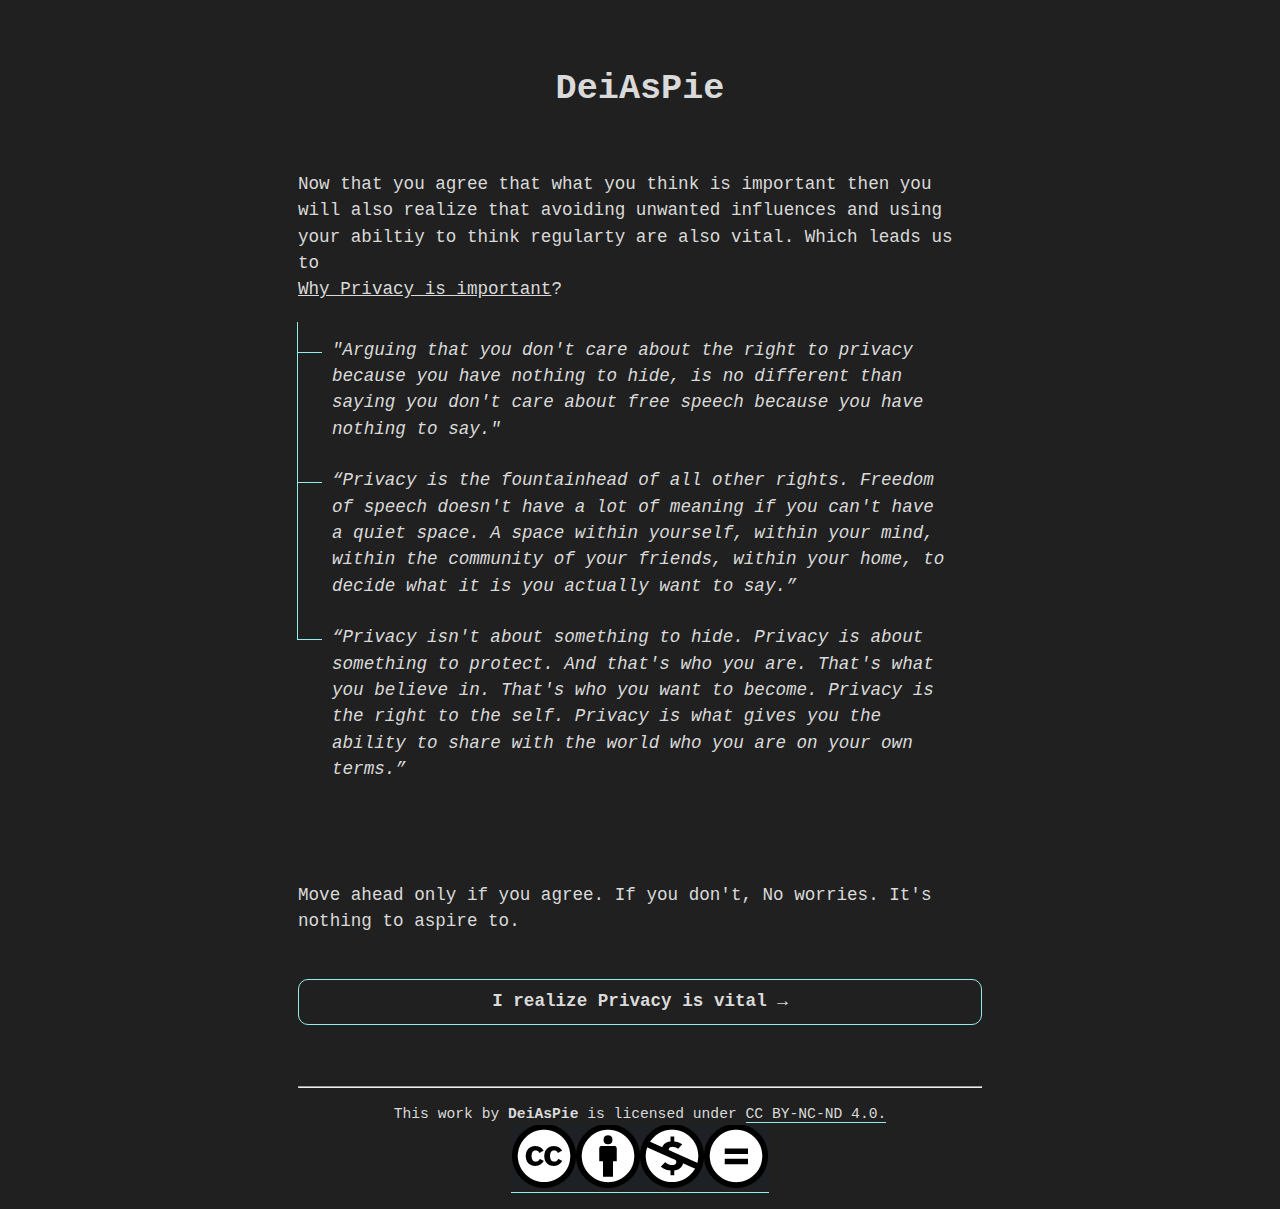
<file: second-priciple.html>
<!DOCTYPE html>
<html lang="en">

    <head>
        <title>DeiAsPie</title>
        <meta charset="utf-8">
        <meta name="license" content="https://www.gnu.org/licenses/agpl-3.0.html">
        <meta name="viewport" content="width=device-width, initial-scale=1">
        <meta http-equiv="X-UA-Compatible" content="IE=edge">
        <link rel="stylesheet" type="text/css" href="styles.css">
        <link rel="alternate" type="application/rss+xml" title="RSS Feed" href="https://deiaspie.github.io/feed.rss">
    </head>

<body>
    
    <br>
    <h1 class="top center sticker">
        DeiAsPie
    </h1>
    <br>
    
    Now that you agree that what you think is important then you will also realize that avoiding unwanted influences and using your abiltiy to think regularty are also vital. Which leads us to <br>
    <u>Why Privacy is important</u>?
    
    <section class="tree">
            <em>
                <li>
                    "Arguing that you don't care about the right to privacy because you have nothing to hide, is no different than saying you don't care about free speech because you have nothing to say."
                </li>
                <li>
                     “Privacy is the fountainhead of all other rights. Freedom of speech doesn't have a lot of meaning if you can't have a quiet space. A space within yourself, within your mind, within the community of your friends, within your home, to decide what it is you actually want to say.”
                </li>
                <li>
                    “Privacy isn't about something to hide. Privacy is about something to protect. And that's who you are. That's what you believe in. That's who you want to become. Privacy is the right to the self. Privacy is what gives you the ability to share with the world who you are on your own terms.”
                </li>    
            </em>
        </ul>
    </section>

    <br><br>
       
    <p>
            Move ahead only if you agree. If you don't, No worries. It's nothing to aspire to.
    </p>
        
    <br>

    <section class="center button">
        <a href="frontier.html"><strong>I realize Privacy is vital →</strong></a>
    </section>
    <br><br>

    <hr>

    <footer class="bottom center">
        <small>
			<p> This work by <strong>DeiAsPie</strong> is licensed under <a href="http://creativecommons.org/licenses/by-nc-nd/4.0/?ref=chooser-v1" target="_blank">CC BY-NC-ND 4.0.<img src="./resources/CC BY-NC-ND 4.0.png"></a></p>
		</small>
	</footer>

</body>
</html>
</file>
<file: styles.css>
/* Copyright © 2021-2022 DeiAsPie. This work by DeiAsPie is licensed under CC BY-NC-ND 4.0. */

html {
  font-family: monospace, monospace;
  font-style: normal;
  font-size: calc(1em + 0.125vmax);
  line-height: 1.5;
  color: #dadada;
  background-color: #202020;
  max-width: 700px;
  width: 90vw;
  min-height: 100vh;
  margin: auto;
}

.glassy{
  filter: opacity(90%);
  backdrop-filter: blur(1rem);
}

.small-icon {
  height:22px;
}

b,
strong {
  font-weight: bolder;
}

i,
em {
  font-style: italic;
}

a:hover {
  color: #94ebeb;
}

.inverted {
  -webkit-filter: invert(.75);
          filter: invert(.75);
}

a {
  text-decoration: none;
  border-bottom: 1px solid #94ebeb;
  color: inherit;
  outline-offset: 2px;
}

.sticker {
  position: sticky;
  z-index: 500;
  padding: 5px;
  background-color: #202020;
}

.top {
  top: 0;
}

.left {
  left: 0.5vw;
}

.right {
  right: 0.5vw;
}

.bottom {
  bottom: 2vh;
}

.button {
  width: auto;
  border: 1px solid #94ebeb;
  color: inherit;
  outline-offset: 1px;
  padding: 0.5rem;
  border-radius: 10px;
  background-color: #202020;
  box-sizing: border-box;
}

.center {
  margin-left: auto;
  margin-right: auto;
  text-align: center;
  align-items: center;
}

.button a {
  border-bottom: 0px;
}

ul {
  overflow: hidden;
}

.tree {
  padding: 19px;
}

.tree li {
  list-style-type: none;
  padding: 15px 10px 10px 15px;
  position: relative;
}

.tree li::before,
.tree li::after {
  content: "";
  left: -20px;
  position: absolute;
  right: auto;
}

.tree li::before {
  border-left: 1px solid #94ebeb;
  height: 100%;
  top: 0;
}

.tree li::after {
  border-top: 1px solid #94ebeb;
  top: 30px;
  width: 25px;
}

.tree > ul > li::before,
.tree > ul > li::after {
  border: 0;
}

.tree li:last-child::before {
  height: 30px;
}
</file>
